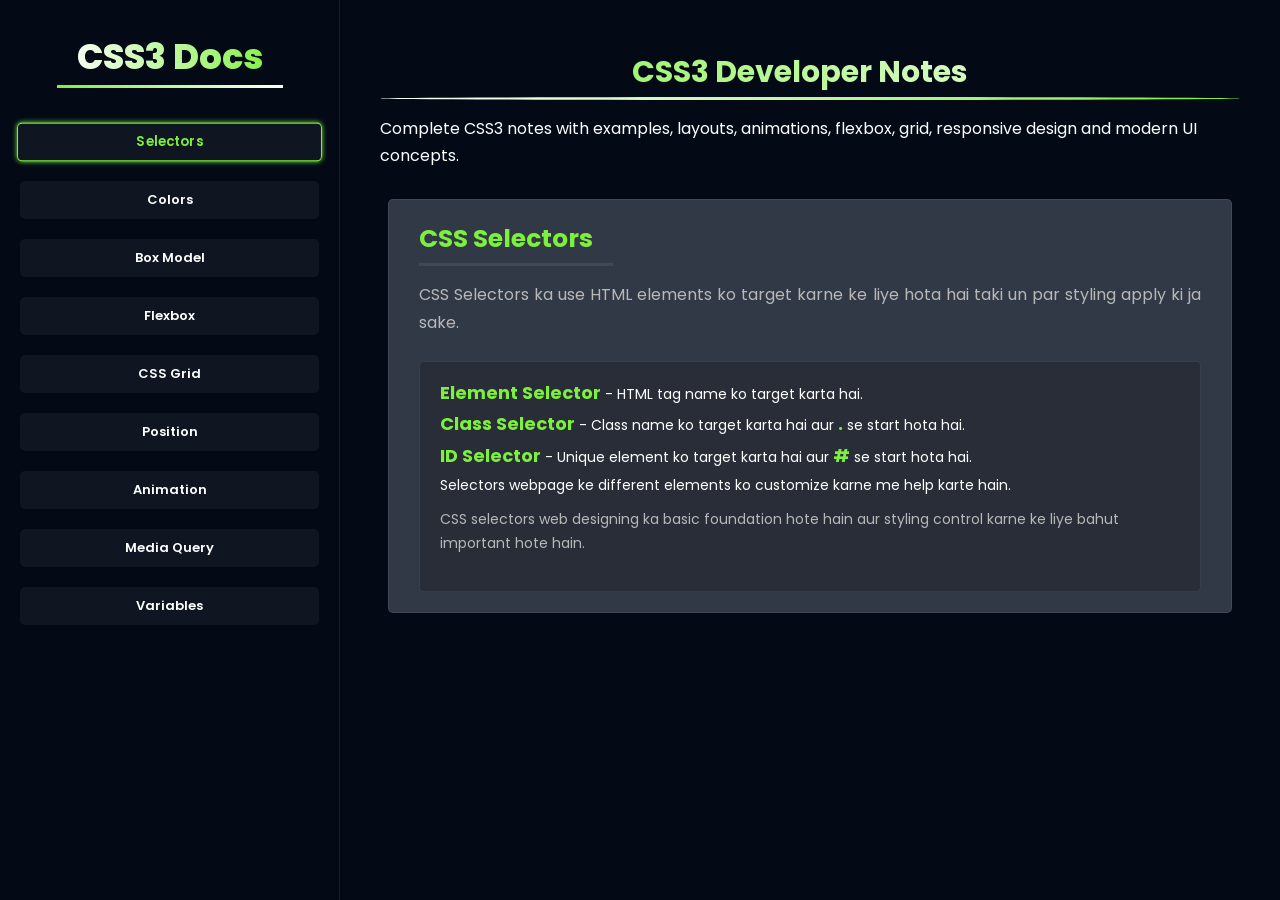
<file: developer-notes/css-notes.html>
<!doctype html>
<html lang="en">
  <head>
    <meta charset="UTF-8" />
    <meta name="viewport" content="width=device-width, initial-scale=1.0" />
    <!-- TITLE -->
    <title>CSS3 Notes | Suraj Docs</title>
    <!-- CSS -->
    <link rel="stylesheet" href="./notes-css/style.css" />
    <link rel="stylesheet" href="./notes-css/css-notes.css" />

    <!-- FONT AWESOME -->
    <link
      rel="stylesheet"
      href="https://cdnjs.cloudflare.com/ajax/libs/font-awesome/6.5.1/css/all.min.css"
    />
  </head>
  <body>
    <div class="main-container">
      <!-- SIDEBAR -->
      <aside class="leftSidebar">
        <div class="logo">CSS3 Docs</div>
        <nav>
          <a href="#selectors" data-tab="selectors" class="links active">
            Selectors
          </a>
          <a href="#colors" data-tab="colors" class="links"> Colors </a>
          <a href="#boxmodel" data-tab="boxmodel" class="links"> Box Model </a>
          <a href="#flexbox" data-tab="flexbox" class="links"> Flexbox </a>
          <a href="#grid" data-tab="grid" class="links"> CSS Grid </a>
          <a href="#position" data-tab="position" class="links"> Position </a>
          <a href="#animation" data-tab="animation" class="links">
            Animation
          </a>
          <a href="#mediaquery" data-tab="mediaquery" class="links">
            Media Query
          </a>
          <a href="#variables" data-tab="variables" class="links">Variables </a>
        </nav>
      </aside>
      <aside class="rightSidebar">
        <div class="top">
          <h1>CSS3 Developer Notes</h1>
          <p>
            Complete CSS3 notes with examples, layouts,
            animations, flexbox, grid, responsive design and modern UI concepts.
          </p>
        </div>
        <section id="selectors" class="content show">
          <div class="info-box">
            <div class="info">
              <h2>CSS Selectors</h2>
              <p>
                CSS Selectors ka use HTML elements ko target karne ke liye hota
                hai taki un par styling apply ki ja sake.
              </p>
            </div>
            <!-- Description -->

            <div class="description-box">
              <ul>
                <li>
                  <strong>Element Selector</strong>
                  - HTML tag name ko target karta hai.
                </li>

                <li>
                  <strong>Class Selector</strong>
                  - Class name ko target karta hai aur
                  <strong>.</strong> se start hota hai.
                </li>

                <li>
                  <strong>ID Selector</strong>
                  - Unique element ko target karta hai aur
                  <strong>#</strong> se start hota hai.
                </li>

                <li>
                  Selectors webpage ke different elements ko customize karne me
                  help karte hain.
                </li>
              </ul>

              <p>
                CSS selectors web designing ka basic foundation hote hain aur
                styling control karne ke liye bahut important hote hain.
              </p>
            </div>
          </div>
        </section>
        <section id="colors" class="content">
          <div class="info-box">
            <div class="info">
              <h2>Colors</h2>

              <p>
                CSS me colors ka use webpage ke text, background aur elements ko
                attractive banane ke liye kiya jata hai.
              </p>
            </div>

            <!-- Description -->

            <div class="description-box">
              <ul>
                <li>
                  <strong>color</strong>
                  - Text ka color change karta hai.
                </li>

                <li>
                  <strong>background</strong>
                  ya
                  <strong>background-color</strong>
                  - Element ka background color set karta hai.
                </li>

                <li>
                  CSS me colors ko
                  <strong>name</strong>, <strong>HEX</strong>,
                  <strong>RGB</strong>
                  aur
                  <strong>HSL</strong>
                  format me likh sakte hain.
                </li>

                <li>
                  Proper color combination webpage ko professional aur readable
                  banata hai.
                </li>
              </ul>

              <p>
                Web design me colors user experience aur visual appearance ke
                liye bahut important hote hain.
              </p>
            </div>
          </div>

          <!-- Code Box -->

          <div class="note-box">
            <pre><code>

/* COLOR USING NAME */
p{
  color:red;
}

/* COLOR USING HEX */
h2{
  color:#7cf03d;
}

/* COLOR USING RGB */
h3{
  color:rgb(124,240,61);
}

/* COLOR USING HSL */
h4{
  color:hsl(96, 86%, 59%);
}

/* PROFESSIONAL COLOR COMBINATION */
.card{
  background:#1f2937;
  color:#ffffff;
  border:1px solid #7cf03d;
}

</code></pre>
          </div>
        </section>
        <section id="boxmodel" class="content">
          <div class="info-box">
            <div class="info">
              <h2>Box Model</h2>

              <p>
                CSS Box Model webpage ke har element ka structure define karta
                hai. Har HTML element ek box ki tarah behave karta hai.
              </p>
            </div>

            <!-- Description -->

            <div class="description-box">
              <ul>
                <li>
                  <strong>margin</strong>
                  - Element ke bahar ki spacing set karta hai.
                </li>

                <li>
                  <strong>padding</strong>
                  - Content aur border ke beech ki spacing set karta hai.
                </li>

                <li>
                  <strong>border</strong>
                  - Element ke around border create karta hai.
                </li>

                <li>
                  <strong>box-sizing: border-box</strong>
                  - Width aur height calculation ko easy banata hai.
                </li>

                <li>
                  Box Model webpage layout aur spacing control karne ke liye
                  bahut important hota hai.
                </li>
              </ul>

              <p>
                Modern websites me layout aur responsive design banane ke liye
                Box Model ka concept samajhna bahut zaroori hai.
              </p>
            </div>
          </div>

          <!-- Code Box -->

          <div class="note-box">
            <pre><code>

/* RESET DEFAULT SPACING */

*{
  margin:0;
  padding:0;
  box-sizing:border-box;
}

/* BOX MODEL EXAMPLE */

.box{
  width:300px;

  padding:20px;

  border:5px solid #7cf03d;

  margin:30px;

  background:#1f2937;

  color:white;
}

</code></pre>
          </div>
        </section>
        <section id="flexbox" class="content">
          <div class="info-box">
            <div class="info">
              <h2>Flexbox</h2>

              <p>
                Flexbox ek powerful CSS layout system hai jo elements ko easily
                align, distribute aur responsive banane me help karta hai.
              </p>
            </div>

            <!-- Description -->

            <div class="description-box">
              <ul>
                <li>
                  <strong>display: flex</strong>
                  - Element ko flex container banata hai.
                </li>

                <li>
                  <strong>justify-content</strong>
                  - Horizontal alignment control karta hai.
                </li>

                <li>
                  <strong>align-items</strong>
                  - Vertical alignment control karta hai.
                </li>

                <li>
                  <strong>flex-direction</strong>
                  - Items ki direction set karta hai.
                </li>

                <li>
                  <strong>flex-wrap</strong>
                  - Items ko next line me wrap karne deta hai.
                </li>

                <li>
                  <strong>gap</strong>
                  - Flex items ke beech spacing deta hai.
                </li>

                <li>
                  <strong>align-content</strong>
                  - Multiple rows ki alignment control karta hai.
                </li>

                <li>
                  <strong>flex-grow</strong>
                  - Extra space occupy karne deta hai.
                </li>

                <li>
                  <strong>flex-shrink</strong>
                  - Element ko shrink hone control karta hai.
                </li>

                <li>
                  <strong>flex-basis</strong>
                  - Initial size define karta hai.
                </li>
              </ul>

              <p>
                Modern responsive layouts aur professional UI design banane ke
                liye Flexbox bahut important hota hai.
              </p>
            </div>
          </div>

          <!-- Code Box -->

          <div class="note-box">
            <pre><code>

/* FLEX CONTAINER */

.container{

  display:flex;

  justify-content:center;

  align-items:center;

  gap:2rem;
}

/* FLEX DIRECTION */

.container{
  flex-direction:row;
}

/* FLEX WRAP */

.container{
  flex-wrap:wrap;
}

/* JUSTIFY CONTENT */

.container{
  justify-content:space-between;
}

/* ALIGN ITEMS */

.container{
  align-items:center;
}

/* ALIGN CONTENT */

.container{
  align-content:center;
}

/* FLEX GROW */

.box{
  flex-grow:1;
}

/* FLEX SHRINK */

.box{
  flex-shrink:1;
}

/* FLEX BASIS */

.box{
  flex-basis:200px;
}

</code></pre>
          </div>
        </section>
        <section id="grid" class="content">
          <div class="info-box">
            <div class="info">
              <h2>CSS Grid</h2>

              <p>
                CSS Grid ek powerful 2D layout system hai jo rows aur columns ki
                help se responsive layouts banane ke liye use hota hai.
              </p>
            </div>

            <!-- Description -->

            <div class="description-box">
              <ul>
                <li>
                  <strong>display: grid</strong>
                  - Element ko grid container banata hai.
                </li>

                <li>
                  <strong>grid-template-columns</strong>
                  - Columns ka size aur number define karta hai.
                </li>

                <li>
                  <strong>grid-template-rows</strong>
                  - Rows ka size define karta hai.
                </li>

                <li>
                  <strong>repeat()</strong>
                  - Repeated values ko short way me likhne ke liye use hota hai.
                </li>

                <li>
                  <strong>fr</strong>
                  - Available space ko equally divide karta hai.
                </li>

                <li>
                  <strong>gap</strong>
                  - Grid items ke beech spacing deta hai.
                </li>

                <li>
                  <strong>justify-items</strong>
                  - Horizontal alignment control karta hai.
                </li>

                <li>
                  <strong>align-items</strong>
                  - Vertical alignment control karta hai.
                </li>

                <li>
                  <strong>place-items</strong>
                  - Horizontal aur vertical alignment ek sath set karta hai.
                </li>
              </ul>

              <p>
                Modern responsive websites aur dashboard layouts banane ke liye
                CSS Grid bahut important hota hai.
              </p>
            </div>
          </div>

          <!-- Code Box -->

          <div class="note-box">
            <pre><code>

/* GRID CONTAINER */

.container{

  display:grid;

  grid-template-columns:
  repeat(3,1fr);

  gap:2rem;
}

/* GRID ROWS */

.container{
  grid-template-rows:
  200px 200px;
}

/* REPEAT FUNCTION */

.container{
  grid-template-columns:
  repeat(4,1fr);
}

/* JUSTIFY ITEMS */

.container{
  justify-items:center;
}

/* ALIGN ITEMS */

.container{
  align-items:center;
}

/* PLACE ITEMS */

.container{
  place-items:center;
}

</code></pre>
          </div>
        </section>
        <section id="position" class="content">
          <div class="info-box">
            <div class="info">
              <h2>Position</h2>

              <p>
                CSS me <strong>position</strong> property ka use elements ki
                location control karne ke liye hota hai.
              </p>
            </div>

            <!-- Description -->

            <div class="description-box">
              <ul>
                <li>
                  <strong>static</strong>
                  - Default position hoti hai.
                </li>

                <li>
                  <strong>relative</strong>
                  - Element apni original position ke according move hota hai.
                </li>

                <li>
                  <strong>absolute</strong>
                  - Element nearest positioned parent ke according move hota
                  hai.
                </li>

                <li>
                  <strong>fixed</strong>
                  - Element screen par fixed rehta hai.
                </li>

                <li>
                  <strong>sticky</strong>
                  - Scroll karne par specific position par stick ho jata hai.
                </li>

                <li>
                  <strong>top</strong>, <strong>right</strong>,
                  <strong>bottom</strong>,
                  <strong>left</strong>
                  properties positioning control karti hain.
                </li>
              </ul>

              <p>
                Navigation bars, floating buttons aur custom layouts banane ke
                liye position property bahut important hoti hai.
              </p>
            </div>
          </div>

          <!-- Code Box -->

          <div class="note-box">
            <pre><code>

/* RELATIVE POSITION */

.box{
  position:relative;

  top:20px;

  left:20px;
}

/* ABSOLUTE POSITION */

.box{
  position:absolute;

  top:0;

  left:0;
}

/* FIXED POSITION */

.navbar{
  position:fixed;

  top:0;

  width:100%;
}

/* STICKY POSITION */

.header{
  position:sticky;

  top:0;
}

</code></pre>
          </div>
        </section>
        <section id="animation" class="content">
          <div class="info-box">
            <div class="info">
              <h2>Animation</h2>

              <p>
                CSS Animation ka use webpage elements ko move, fade, rotate aur
                attractive effects dene ke liye kiya jata hai.
              </p>
            </div>

            <!-- Description -->

            <div class="description-box">
              <ul>
                <li>
                  <strong>animation-name</strong>
                  - Animation ka naam define karta hai.
                </li>

                <li>
                  <strong>animation-duration</strong>
                  - Animation kitne time tak chalegi define karta hai.
                </li>

                <li>
                  <strong>animation-iteration-count</strong>
                  - Animation kitni baar chalegi define karta hai.
                </li>

                <li>
                  <strong>animation-delay</strong>
                  - Animation start hone se pehle delay deta hai.
                </li>

                <li>
                  <strong>animation-direction</strong>
                  - Animation ki direction control karta hai.
                </li>

                <li>
                  <strong>animation-timing-function</strong>
                  - Animation ki speed curve control karta hai.
                </li>

                <li>
                  <strong>@keyframes</strong>
                  - Animation ke steps define karta hai.
                </li>

                <li>
                  <strong>transform</strong>
                  - Element ko move, rotate, scale ya skew karta hai.
                </li>
              </ul>

              <p>
                Modern UI aur interactive websites banane ke liye CSS animations
                bahut useful hote hain.
              </p>
            </div>
          </div>

          <!-- Code Box -->

          <div class="note-box">
            <pre><code>

/* BASIC ANIMATION */

.box{

  animation:move 2s infinite;
}

/* KEYFRAMES */

@keyframes move{

  0%{
    transform:translateX(0);
  }

  100%{
    transform:translateX(100px);
  }

}

/* ANIMATION DURATION */

.box{
  animation-duration:2s;
}

/* ANIMATION DELAY */

.box{
  animation-delay:1s;
}

/* ITERATION COUNT */

.box{
  animation-iteration-count:infinite;
}

/* ANIMATION DIRECTION */

.box{
  animation-direction:alternate;
}

/* TIMING FUNCTION */

.box{
  animation-timing-function:ease-in-out;
}

/* ROTATE EXAMPLE */

.box:hover{
  transform:rotate(45deg);
}

/* SCALE EXAMPLE */

.box:hover{
  transform:scale(1.2);
}

</code></pre>
          </div>
        </section>
        <section id="mediaquery" class="content">
          <div class="info-box">
            <div class="info">
              <h2>Media Query</h2>

              <p>
                Media Query ka use responsive website banane ke liye kiya jata
                hai. Isse different screen sizes ke according styling change ki
                ja sakti hai.
              </p>
            </div>

            <!-- Description -->

            <div class="description-box">
              <ul>
                <li>
                  <strong>@media</strong>
                  - Different devices aur screen sizes ko target karta hai.
                </li>

                <li>
                  <strong>max-width</strong>
                  - Specific width se choti screen par styles apply karta hai.
                </li>

                <li>
                  <strong>min-width</strong>
                  - Specific width se badi screen par styles apply karta hai.
                </li>

                <li>
                  Responsive design mobile, tablet aur desktop ke liye important
                  hota hai.
                </li>

                <li>
                  Media Queries website ko har device par properly visible
                  banati hain.
                </li>
              </ul>

              <p>
                Modern web development me responsive design banane ke liye Media
                Queries bahut important hoti hain.
              </p>
            </div>
          </div>

          <!-- Code Box -->

          <div class="note-box">
            <pre><code>

/* MOBILE DEVICES */

@media(max-width:768px){

  h1{
    font-size:3rem;
  }

}

/* TABLET DEVICES */

@media(max-width:992px){

  .container{
    flex-direction:column;
  }

}

/* LARGE SCREENS */

@media(min-width:1200px){

  body{
    background:#111;
  }

}

</code></pre>
          </div>
        </section>
        <section id="variables" class="content">
          <div class="info-box">
            <div class="info">
              <h2>CSS Variables</h2>

              <p>
                CSS Variables ka use reusable values store karne ke liye hota
                hai. Inhe Custom Properties bhi kaha jata hai.
              </p>
            </div>

            <!-- Description -->

            <div class="description-box">
              <ul>
                <li>
                  <strong>:root</strong>
                  - Global variables define karne ke liye use hota hai.
                </li>

                <li>
                  <strong>--variable-name</strong>
                  - CSS variable create karta hai.
                </li>

                <li>
                  <strong>var()</strong>
                  - Variable ki value use karne ke liye use hota hai.
                </li>

                <li>
                  CSS Variables se code reusable aur maintainable banta hai.
                </li>

                <li>
                  Theme colors aur common spacing manage karne ke liye variables
                  bahut useful hote hain.
                </li>
              </ul>

              <p>
                Modern websites me dark mode, themes aur reusable styling ke
                liye CSS Variables ka bahut use hota hai.
              </p>
            </div>
          </div>

          <!-- Code Box -->

          <div class="note-box">
            <pre><code>

/* GLOBAL VARIABLES */

:root{

  --green:#7cf03d;

  --bg-color:#0d1117;

  --text-color:#ffffff;

  --card-bg:#1f2937;
}

/* USING VARIABLES */

body{

  background:var(--bg-color);

  color:var(--text-color);
}

h1{

  color:var(--green);
}

.card{

  background:var(--card-bg);

  border:1px solid var(--green);
}

</code></pre>
          </div>
        </section>
      </aside>
    </div>

    <script>
      let links = document.querySelectorAll(".links");
      let content = document.querySelectorAll(".content");

      links.forEach((navLink) => {
        navLink.addEventListener("click", () => {
          links.forEach((a) => {
            a.classList.remove("active");
          });
          navLink.classList.add("active");

          let contentSec = navLink.getAttribute("data-tab");
          content.forEach((secTab) => {
            if (secTab.id === contentSec) {
              secTab.classList.add("show");
            } else {
              secTab.classList.remove("show");
            }
          });
        });
      });
    </script>
  </body>
</html>
</file>
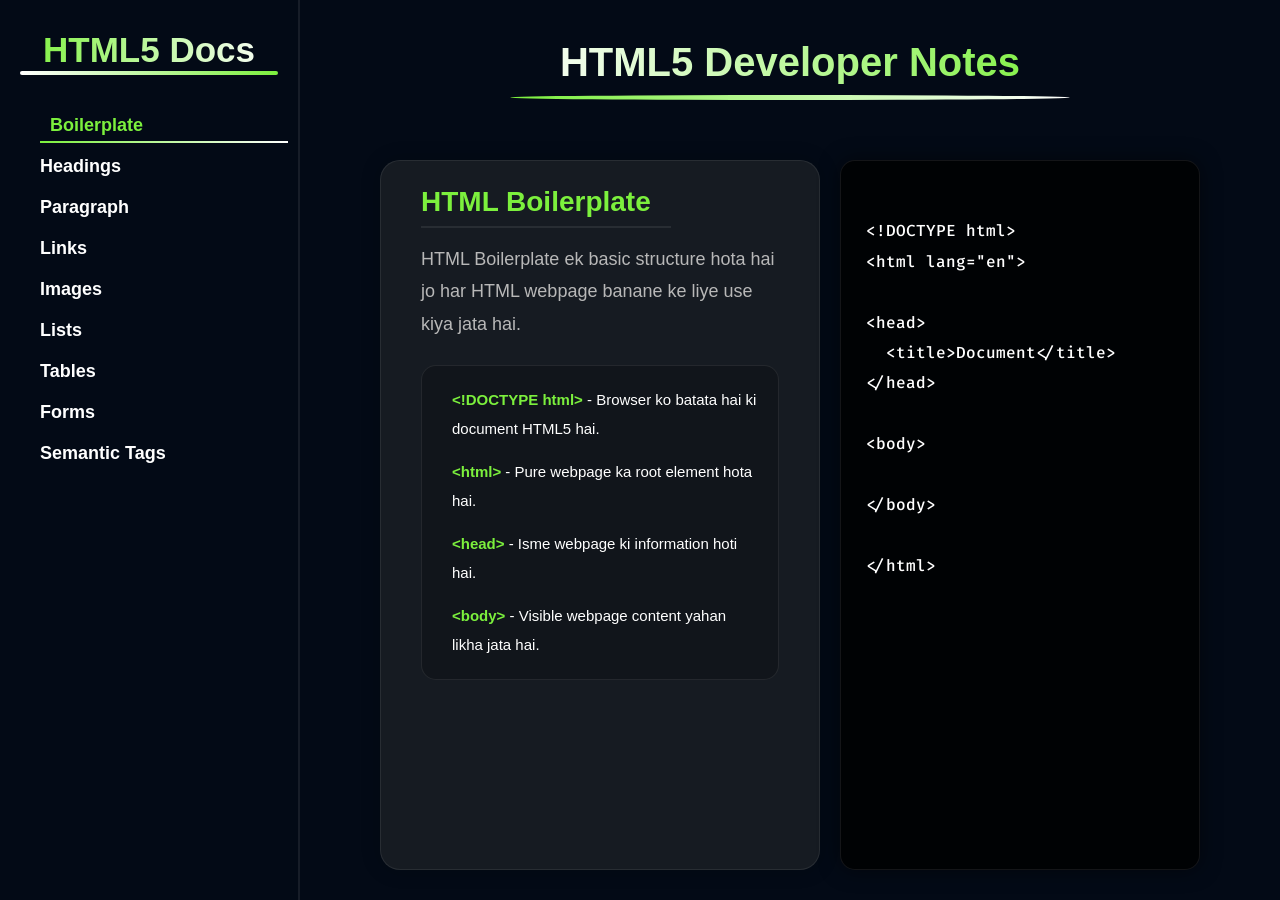
<file: developer-notes/html-notes.html>
<!doctype html>
<html lang="en">
  <head>
    <meta charset="UTF-8" />
    <meta name="viewport" content="width=device-width, initial-scale=1.0" />
    <!-- TITLE -->
    <title>HTML5 Notes | Suraj Docs</title>

    <!-- CSS -->
    <link rel="stylesheet" href="./notes-css/style.css" />
    <link rel="stylesheet" href="./notes-css/html-notes.css" />

    <!-- FONT AWESOME -->
    <link
      rel="stylesheet"
      href="https://cdnjs.cloudflare.com/ajax/libs/font-awesome/6.5.1/css/all.min.css"
    />
  </head>
  <body>
    <!-- ========================= -->
    <!-- MAIN CONTAINER START -->
    <!-- ========================= -->

    <div class="main-container">
      <!-- ========================= -->
      <!-- LEFT SIDEBAR START -->
      <!-- ========================= -->

      <div class="leftSideBar">
        <!-- Sidebar -->
        <aside class="sidebar">
          <!-- Logo -->
          <h2 class="logo">HTML5 Docs</h2>

          <!-- Navigation -->
          <nav>
            <a href="#boilerplate" data-tab="boilerplate" class="link active">
              Boilerplate
            </a>

            <a href="#headings" data-tab="headings" class="link"> Headings </a>

            <a href="#paragraph" data-tab="paragraph" class="link">
              Paragraph
            </a>

            <a href="#links" data-tab="links" class="link"> Links </a>

            <a href="#images" data-tab="images" class="link"> Images </a>

            <a href="#lists" data-tab="lists" class="link"> Lists </a>

            <a href="#tables" data-tab="tables" class="link"> Tables </a>

            <a href="#forms" data-tab="forms" class="link"> Forms </a>

            <a href="#semantic" data-tab="semantic" class="link">
              Semantic Tags
            </a>
          </nav>
        </aside>
      </div>

      <!-- ========================= -->
      <!-- LEFT SIDEBAR END -->
      <!-- ========================= -->

      <!-- ========================= -->
      <!-- CONTENT CONTAINER START -->
      <!-- ========================= -->

      <div class="content-container">
        <!-- ========================= -->
        <!-- TOP HEADER -->
        <!-- ========================= -->

        <div class="top">
          <h1>HTML5 Developer Notes</h1>
        </div>

        <!-- ========================= -->
        <!-- HTML BOILERPLATE -->
        <!-- ========================= -->

        <section id="boilerplate" class="content show">
          <!-- Info Box -->
          <div class="info-box">
            <!-- Heading + Intro -->
            <div class="info">
              <h2>HTML Boilerplate</h2>

              <p>
                HTML Boilerplate ek basic structure hota hai jo har HTML webpage
                banane ke liye use kiya jata hai.
              </p>
            </div>

            <!-- Description Box -->
            <div class="description-box">
              <ul>
                <li>
                  <strong>&lt;!DOCTYPE html&gt;</strong>
                  - Browser ko batata hai ki document HTML5 hai.
                </li>

                <li>
                  <strong>&lt;html&gt;</strong>
                  - Pure webpage ka root element hota hai.
                </li>

                <li>
                  <strong>&lt;head&gt;</strong>
                  - Isme webpage ki information hoti hai.
                </li>

                <li>
                  <strong>&lt;body&gt;</strong>
                  - Visible webpage content yahan likha jata hai.
                </li>
              </ul>
            </div>
          </div>

          <!-- Code Box -->
          <div class="note-box">
            <pre><code>
&lt;!DOCTYPE html&gt;
&lt;html lang="en"&gt;

&lt;head&gt;
  &lt;title&gt;Document&lt;/title&gt;
&lt;/head&gt;

&lt;body&gt;

&lt;/body&gt;

&lt;/html&gt;
</code></pre>
          </div>
        </section>

        <!-- ========================= -->
        <!-- HEADING TAGS -->
        <!-- ========================= -->

        <section id="headings" class="content">
          <div class="info-box">
            <div class="info">
              <h2>Heading Tags</h2>

              <p>HTML me headings webpage structure ke liye use hoti hain.</p>
            </div>

            <!-- Description -->
            <div class="description-box">
              <ul>
                <li>
                  <strong>&lt;h1&gt;</strong>
                  - Sabse important heading.
                </li>

                <li>
                  <strong>&lt;h2&gt;</strong>
                  - Secondary heading.
                </li>

                <li>
                  <strong>&lt;h3&gt;</strong>
                  - Subheading ke liye use hota hai.
                </li>
              </ul>
            </div>
          </div>

          <!-- Code Box -->
          <div class="note-box">
            <pre><code>
&lt;h1&gt;Heading 1&lt;/h1&gt;
&lt;h2&gt;Heading 2&lt;/h2&gt;
&lt;h3&gt;Heading 3&lt;/h3&gt;
</code></pre>
          </div>
        </section>

        <!-- ========================= -->
        <!-- PARAGRAPH -->
        <!-- ========================= -->

        <section id="paragraph" class="content">
          <div class="info-box">
            <div class="info">
              <h2>Paragraph Tag</h2>

              <p>
                Paragraph tag webpage me text content likhne ke liye use hota
                hai.
              </p>
            </div>

            <!-- Description -->
            <div class="description-box">
              <ul>
                <li>
                  <strong>&lt;p&gt;</strong>
                  - Paragraph create karta hai.
                </li>

                <li>Browser automatically spacing deta hai.</li>
              </ul>
            </div>
          </div>

          <!-- Code Box -->
          <div class="note-box">
            <pre><code>
&lt;p&gt;
This is a paragraph.
&lt;/p&gt;
</code></pre>
          </div>
        </section>

        <!-- ========================= -->
        <!-- LINKS -->
        <!-- ========================= -->

        <section id="links" class="content">
          <div class="info-box">
            <div class="info">
              <h2>Anchor Tag</h2>

              <p>Anchor tag links create karne ke liye use hota hai.</p>
            </div>

            <!-- Description -->
            <div class="description-box">
              <ul>
                <li>
                  <strong>&lt;a&gt;</strong>
                  - Link create karta hai.
                </li>

                <li>
                  <strong>href</strong>
                  - Destination URL specify karta hai.
                </li>
              </ul>
            </div>
          </div>

          <!-- Code Box -->
          <div class="note-box">
            <pre><code>
&lt;a href="https://google.com"&gt;
Google
&lt;/a&gt;
</code></pre>
          </div>
        </section>

        <!-- ========================= -->
        <!-- IMAGES -->
        <!-- ========================= -->

        <section id="images" class="content">
          <div class="info-box">
            <div class="info">
              <h2>Image Tag</h2>

              <p>Images webpage par show karne ke liye img tag use hota hai.</p>
            </div>

            <!-- Description -->
            <div class="description-box">
              <ul>
                <li>
                  <strong>src</strong>
                  - Image path define karta hai.
                </li>

                <li>
                  <strong>alt</strong>
                  - Alternative text show karta hai.
                </li>
              </ul>
            </div>
          </div>

          <!-- Code Box -->
          <div class="note-box">
            <pre><code>
&lt;img src="image.jpg"
alt="image"&gt;
</code></pre>
          </div>
        </section>
        <section id="lists" class="content">
          <div class="info-box">
            <div class="info">
              <h2>Lists</h2>
              <p>
                HTML me multiple items ko organize karne ke liye lists use ki
                jati hain. Mainly do types ki lists hoti hain:
                <strong>Unordered List</strong> aur
                <strong>Ordered List</strong>.
              </p>
            </div>
            <!-- Description -->
            <div class="description-box">
              <ul>
                <li>
                  <strong>&lt;ul&gt;</strong> - Unordered list create karta hai.
                </li>
                <li>
                  <strong>&lt;ol&gt;</strong> - Ordered (numbered) list create
                  karta hai.
                </li>
                <li>
                  <strong>&lt;li&gt;</strong> - List item define karta hai.
                </li>
                <li>
                  Lists menus, navigation aur grouped content dikhane ke liye
                  use hoti hain.
                </li>
              </ul>
              <p>
                HTML lists webpage content ko clean aur organized banati hain.
              </p>
            </div>
          </div>
          <!-- Code Box -->
          <div class="note-box">
            <pre><code> 
&lt;ul&gt; 
  &lt;li&gt;
    HTML
    &lt;/li&gt; 
    &lt;li&gt;
    CSS
    &lt;/li&gt; 
&lt;/ul&gt; 
&lt;ol&gt; 
  &lt;li&gt;
    JavaScript
  &lt;/li&gt; 
  &lt;li&gt;
    React
  &lt;/li&gt; 
&lt;/ol&gt; </code></pre>
          </div>
        </section>
        <section id="tables" class="content">
          <div class="info-box">
            <div class="info">
              <h2>Tables</h2>
              <p>
                HTML me data ko rows aur columns me show karne ke liye
                <strong>&lt;table&gt;</strong> tag use hota hai.
              </p>
            </div>
            <!-- Description -->
            <div class="description-box">
              <ul>
                <li>
                  <strong>&lt;table&gt;</strong> - Table create karta hai.
                </li>
                <li>
                  <strong>&lt;tr&gt;</strong> - Table row define karta hai.
                </li>
                <li>
                  <strong>&lt;th&gt;</strong> - Table heading define karta hai.
                </li>
                <li>
                  <strong>&lt;td&gt;</strong> - Table data cell define karta
                  hai.
                </li>
              </ul>
              <p>
                Tables student data, pricing charts aur reports dikhane ke liye
                use hote hain.
              </p>
            </div>
          </div>
          <!-- Code Box -->
          <div class="note-box">
            <pre><code> 
&lt;table&gt; 
  &lt;tr&gt; 
    &lt;th&gt;
      Name
    &lt;/th&gt; 
    &lt;th&gt;
      Age
    &lt;/th&gt; 
  &lt;/tr&gt; 
  &lt;tr&gt; 
    &lt;td&gt;
      Suraj
    &lt;/td&gt; 
    &lt;td&gt;
      25
    &lt;/td&gt; 
  &lt;/tr&gt; 
&lt;/table&gt; </code></pre>
          </div>
        </section>
        <section id="forms" class="content">
          <div class="info-box">
            <div class="info">
              <h2>Forms</h2>
              <p>
                HTML forms user se input lene ke liye use kiye jate hain. Login,
                signup aur contact forms isi ka example hain.
              </p>
            </div>
            <!-- Description -->
            <div class="description-box">
              <ul>
                <li><strong>&lt;form&gt;</strong> - Form create karta hai.</li>
                <li>
                  <strong>&lt;input&gt;</strong> - User input field create karta
                  hai.
                </li>
                <li>
                  <strong>placeholder</strong> - Input field me hint text show
                  karta hai.
                </li>
                <li>
                  <strong>&lt;button&gt;</strong> - Form submit karne ke liye
                  use hota hai.
                </li>
              </ul>
              <p>
                Forms websites par user interaction ke liye bahut important hote
                hain.
              </p>
            </div>
          </div>
          <!-- Code Box -->
          <div class="note-box">
            <pre><code> 
&lt;form&gt; 
&lt;input type="text" placeholder="Enter Name"&gt; 
&lt;button&gt; 
Submit &lt;
/button&gt; 
&lt;/form&gt; </code></pre>
          </div>
        </section>
        <section id="semantic" class="content">
          <div class="info-box">
            <div class="info">
              <h2>Semantic Tags</h2>
              <p>
                Semantic tags webpage ke different sections ka meaning clearly
                define karte hain. Yeh SEO aur accessibility dono improve karte
                hain.
              </p>
            </div>
            <!-- Description -->
            <div class="description-box">
              <ul>
                <li>
                  <strong>&lt;header&gt;</strong> - Website ka top section
                  define karta hai.
                </li>
                <li>
                  <strong>&lt;nav&gt;</strong> - Navigation links ke liye use
                  hota hai.
                </li>
                <li>
                  <strong>&lt;main&gt;</strong> - Main content area define karta
                  hai.
                </li>
                <li>
                  <strong>&lt;section&gt;</strong> - Different webpage sections
                  banata hai.
                </li>
                <li>
                  <strong>&lt;article&gt;</strong> - Independent content define
                  karta hai.
                </li>
                <li>
                  <strong>&lt;footer&gt;</strong> - Website ka bottom section
                  define karta hai.
                </li>
              </ul>
              <p>
                Semantic tags clean structure aur better SEO ke liye bahut
                important hote hain.
              </p>
            </div>
          </div>
          <!-- Code Box -->
          <div class="note-box">
            <pre><code>
 &lt;header&gt;&lt;/header&gt; 
 &lt;nav&gt;&lt;/nav&gt; 
 &lt;main&gt;&lt;/main&gt; 
 &lt;section&gt;&lt;/section&gt; 
 &lt;article&gt;&lt;/article&gt; 
 &lt;footer&gt;&lt;/footer&gt; </code></pre>
          </div>
        </section>
      </div>

      <!-- ========================= -->
      <!-- CONTENT CONTAINER END -->
      <!-- ========================= -->
    </div>

    <!-- ========================= -->
    <!-- MAIN CONTAINER END -->
    <!-- ========================= -->

    <script src="script-notes.js"></script>
  </body>
</html>
</file>
<file: developer-notes/notes-css/style.css>
/* ========================= */
/* GOOGLE FONT */
/* ========================= */

@import url("https://fonts.googleapis.com/css2?family=Poppins:wght@300;400;500;600;700&display=swap");
@import url('https://fonts.googleapis.com/css2?family=Fira+Code:wght@300..700&display=swap');
/* ========================= */
/* ROOT */
/* ========================= */

:root {
  /* Main Colors */
  --primary: #030a16;
  --secondary: #323946;

  /* Backgrounds */
  --bg-color: #030a16;
  --sidebar: #161b22;
  --card-bg: #323946;

  /* Text Colors */
  --white: #ffffff;
  --text: #ffffff;
  --text-light: #b8b8b8;
  --gray: #808080;
  --light: #ffffff7c;

  /* Accent */
  --green: #7cf03d;

  /* Borders & Disabled */
  --border: rgba(255, 255, 255, 0.08);
  --disabled: rgba(255, 255, 255, 0.2);
}

/* ========================= */
/* GLOBAL */
/* ========================= */

* {
  margin: 0;
  padding: 0;
  box-sizing: border-box;
}

html {
  font-size: 62.5%;
  scroll-behavior: smooth;
}

body {
  background: var(--bg-color);
  color: var(--text);
  font-family: "Poppins", sans-serif;
}
a {
  text-decoration: none;
  color: inherit;
}
li {
  list-style: none;
}
</file>
<file: developer-notes/notes-css/css-notes.css>
.main-container {
  min-height: 100dvh;
  min-width: 100%;
  display: flex;
  flex-direction: column;
}
.leftSidebar {
  padding: 2rem;
}
.leftSidebar .logo {
  font-size: 3.5rem;
  margin-bottom: 2.5rem;
  background: linear-gradient(to right, var(--white), var(--green));
  -webkit-text-fill-color: transparent;
  -webkit-background-clip: text;
  background-clip: text;
  font-weight: 800;
  position: relative;
  width: fit-content;
  margin: 0 auto;
  padding: 1rem 5rem;
}
.leftSidebar .logo::after {
  content: "";
  position: absolute;
  left: 0;
  bottom: 5px;
  width: 100%;
  height: 3px;
  background: linear-gradient(to right, var(--green), var(--white));
}

.leftSidebar nav {
  display: grid;
  grid-template-columns: repeat(1, 1fr);
  margin-top: 2rem;
  gap: 1rem;
}
.leftSidebar nav a {
  display: flex;
  justify-content: center;
  align-items: center;
  width: 100%;
  padding: 0.5rem 1rem;
  font-size: 1.5rem;
  text-align: center;
  font-weight: 600;
  color: var(--text);
  border-radius: 0.5rem;
  background: rgba(255, 255, 255, 0.05);
  border: 1px solid transparent;
  transition:
    transform 0.3s ease,
    background 0.3s ease,
    border-color 0.3s ease,
    box-shadow 0.3s ease;
}
/* Hover */
.leftSidebar nav a:hover,
.leftSidebar nav a.active {
  color: var(--green);
  transform: scale(1.02);
  box-shadow: 0 0 5px var(--green);
  border-color: var(--green);
}

.rightSidebar {
  padding: 1rem 2rem;
}
.top {
  padding-bottom: 1rem;
}
.top h1 {
  font-size: 2.3rem;
  background: linear-gradient(to right, var(--green), var(--white));
  -webkit-text-fill-color: transparent;
  -webkit-background-clip: text;
  background-clip: text;
  position: relative;
  width: fit-content;
  margin-bottom: 1rem;
  padding-right: 2rem;
}
.top h1::after {
  content: "";
  position: absolute;
  left: 0;
  bottom: -5px;
  width: 100%;
  height: 3px;
  background: linear-gradient(to left, var(--green), var(--white));
  border-radius: 2rem;
}
.top p {
  font-size: 1.5rem;
  text-align: justify;
}
/* section  */
.content {
  display: none;
}
.content.show {
  /* padding: 1rem;   */
  display: flex;
  flex-direction: column;
  gap: 2rem;
  align-items: stretch;
}
/* info-box */
.show .info-box {
  background: var(--card-bg);
  padding: 1rem 1.5rem 5rem;
  border: 1px solid var(--border);
  border-radius: 0.5rem;
  transition: 0.3s ease;
  margin-top: 2rem;
}
.show .info-box:hover {
  border-color: var(--green);
  box-shadow: 0 0 10px var(--green);
}
.info-box h2 {
  font-size: 2.2rem;
  color: var(--green);
  border-bottom: 0.3rem solid var(--border);
  width: fit-content;
  padding-right: 2rem;
  padding-bottom: 0.5rem;
  margin-bottom: 1.5rem;
}
.info-box p {
  font-size: 1.6rem;
  color: var(--text-light);
  text-align: justify;
}
/* Description Box */
.description-box {
  background: rgba(0, 0, 0, 0.2);
  border-radius: 0.5rem;
  padding: 1rem 1.5rem;
  margin-top: 2.5rem;
  border: 1px solid var(--border);
}
.description-box ul {
  display: flex;
  flex-direction: column;
  gap: 1rem;
  /* padding-left: 1rem; */
}
.description-box ul li {
  font-size: 1.4rem;
  color: var(--text);
}
.description-box ul li strong {
  color: var(--green);
  font-size: 1.6rem;
}
.description-box p {
  margin-top: 1.5rem;
  font-size: 1.3rem;
  text-align: left;
  padding-bottom: 1.5rem;
  color: var(--text-light);
  line-height: 1.8;
}
.note-box {
  background: rgba(0, 0, 0, 0.8);
  border: 1px solid var(--border);
  border-radius: 0.5rem;
}
.note-box pre {
  padding: 1rem 2rem;
}
.note-box pre code {
  padding: 2rem;
  font-size: 1.6rem;
  line-height: 1.5;
  font-weight: 600;
}

/* Tablet Max Width: 768px */
@media (min-width: 768px) {
  .main-container {
    min-width: 100%;
    padding: 1rem 3rem;
  }
  .leftSidebar .logo {
    font-size: 4rem;
    padding: 0.8rem 5rem;
    text-align: center;
    margin-bottom: 3rem;
  }

  /* Navigation */
  .leftSidebar nav {
    grid-template-columns: repeat(3, 1fr);
    gap: 2rem;
  }

  .leftSidebar nav a {
    font-size: 1.3rem;
    padding: 0.8rem;
  }

  /* Right Sidebar */
  .rightSidebar {
    padding: 1rem;
  }

  /* Top Section */
  .top h1 {
    font-size: 2.8rem;
    padding-right: 2rem;
    margin-bottom: 2rem;
  }

  .top p {
    font-size: 1.6rem;
    line-height: 1.7;
  }

  /* Content */
  .content.show {
    gap: 1.5rem;
    padding: 0 0.8rem;
  }

  /* Info Box */
  .show .info-box {
    padding: 2rem 3rem;
    margin-top: 1rem;
  }

  .info-box h2 {
    font-size: 2.5rem;
    padding-right: 2rem;
  }

  .info-box p {
    font-size: 1.6rem;
    line-height: 1.7;
  }

  /* Description Box */
  .description-box {
    padding: 2rem;
  }

  .description-box ul li {
    font-size: 1.5rem;
    line-height: 1.6;
  }

  .description-box ul li strong {
    font-size: 1.8rem;
  }

  .description-box p {
    font-size: 1.4rem;
    line-height: 1.7;
  }

  /* Note Box */
  .note-box pre {
    padding: 2rem;
    display: flex;
    justify-content: center;
    align-items: center;
  }

  .note-box pre code {
    font-size: 1.5rem;
    line-height: 1.7;
    padding: 0;
    white-space: pre-wrap;
    word-break: break-word;
  }
}
/* Desktop */
@media (min-width: 1024px) {
  .main-container {
    flex-direction: row;
    padding: 0;
  }

  .leftSidebar {
    width: 34rem;
    border-right: 1px solid var(--border);
    position: fixed;
    left: 0;
    top: 0;
    min-height: 100dvh;
  }
  .leftSidebar .logo {
    font-size: 3.5rem;
    padding: 1rem 2rem;
  }
  .leftSidebar nav {
    display: flex;
    flex-direction: column;
  }
  .rightSidebar {
    margin-left: 34rem;
    padding: 1rem 4rem;
  }
  .top {
    display: flex;
    flex-direction: column;
    justify-content: center;
    align-items: center;
    padding-block: 2rem;
    margin-top: 2rem;
  }
  .top h1 {
    font-size: 3rem;
    width: 100%;
    text-align: center;
  }
  .top h1::after {
    border-radius: 50%;
  }
  .top p {
    text-align: left;
  }
  .description-box ul li {
    line-height: 1.2;
    font-size: 1.4rem;
  }
}
/* Large Device */
@media (min-width: 1440px) {
  .main-container {
    flex-direction: row;
  }

  /* Left Sidebar */
  .leftSidebar {
    position: fixed;
    top: 0;
    left: 0;
    width: 40rem;
    height: 100vh;
    padding: 2rem 4rem;
    overflow-y: auto;
  }

  /* Right Sidebar */
  .rightSidebar {
    margin-left: 40rem;
    width: calc(100% - 40rem);
    padding: 2rem 3rem;
  }

  /* Logo */
  .leftSidebar .logo {
    width: 80%;
  }

  /* Navigation */
  .leftSidebar nav {
    display: flex;
    flex-direction: column;
    gap: 2rem;
  }

  .leftSidebar nav a {
    font-size: 1.8rem;
    background: none;
    justify-content: flex-start;
    transition: 0.3s ease;
    position: relative;
    width: fit-content;
    border: unset;
    box-shadow: unset;
    padding: 0 2rem 0.5rem 0;
  }

  /* Active Link */
  .leftSidebar nav a.active {
    border: unset;
    box-shadow: unset;
    transform: translateX(1rem);
    color: var(--green);
  }

  /* Underline Effect */
  .leftSidebar nav a::after {
    content: "";
    position: absolute;
    left: 0;
    bottom: -5px;
    height: 3px;
    width: 0%;
    background: linear-gradient(to right, var(--white), var(--green));
    transition: width 0.3s ease;
    border-radius: 2rem;
  }

  .leftSidebar nav a:hover::after,
  .leftSidebar nav a.active::after {
    width: 100%;
  }

  /* Hover Effect */
  .leftSidebar nav a:hover {
    box-shadow: unset;
    border: unset;
    transform: translateX(5px);
    color: var(--green);
  }

  /* Content Layout */
  .content.show {
    display: flex;
    flex-direction: row;
    align-items: stretch;
    gap: 2rem;
  }

  /* Equal Width & Height */
  .show .info-box,
  .note-box {
    flex: 1;
    display: flex;
    flex-direction: column;
    height: 70vh;
    margin-top: 1rem;
  }
  /* Code Box Scroll */
  .note-box {
    overflow: hidden;
  }

  .note-box pre {
    flex: 1;
    overflow-y: auto;
    padding: 2rem;
  }

  /* Scrollbar */
  .note-box pre::-webkit-scrollbar {
    width: 5px;
  }

  .note-box pre::-webkit-scrollbar-thumb {
    background: var(--green);
    border-radius: 10px;
  }
}
</file>
<file: developer-notes/notes-css/html-notes.css>
/* =========================
   ROOT VARIABLES
========================= */

:root {
  --primary: #030a16;
  --secondary: #323946;

  --card-bg: #161b22;

  --text: #ffffff;
  --text-light: #b8b8b8;

  --green: #7cf03d;
  --white: #ffffff;

  --border: rgba(255, 255, 255, 0.08);
}

/* =========================
   GLOBAL RESET
========================= */

* {
  margin: 0;
  padding: 0;
  box-sizing: border-box;

  transition:
    color 0.3s ease,
    background 0.3s ease,
    border-color 0.3s ease,
    transform 0.3s ease;
}

html {
  font-size: 62.5%;
  scroll-behavior: smooth;
}

body {
  background: var(--primary);
  color: var(--text);
  font-family: Arial, Helvetica, sans-serif;
  overflow-x: hidden;
}

a {
  text-decoration: none;
}

ul {
  list-style-position: inside;
}

/* =========================
   MAIN CONTAINER
========================= */

.main-container {
  display: flex;
  width: 100%;
  min-height: 100vh;
  position: relative;
}

/* =========================
   SIDEBAR
========================= */

.leftSideBar {
  width: 30rem;
  min-height: 100dvh;

  border-right: 2px solid var(--border);

  padding: 3rem 2rem;

  position: fixed;
  top: 0;
  left: 0;

  overflow-y: auto;

  background: var(--primary);

  z-index: 1000;
}

/* =========================
   LOGO
========================= */

.sidebar .logo {
  font-size: 3.5rem;

  margin-bottom: 4rem;

  background: linear-gradient(to right, var(--green), var(--white));

  -webkit-text-fill-color: transparent;
  -webkit-background-clip: text;
  background-clip: text;

  position: relative;

  text-align: center;
}

.sidebar .logo::after {
  content: "";

  position: absolute;

  left: 0;
  bottom: -0.5rem;

  width: 100%;
  height: 0.4rem;

  border-radius: 1rem;

  background: linear-gradient(to right, var(--white), var(--green));
}

/* =========================
   SIDEBAR NAVIGATION
========================= */

.sidebar nav {
  display: flex;
  flex-direction: column;

  gap: 1rem;

  padding-left: 1rem;
}

.sidebar nav a {
  font-size: 1.8rem;

  color: var(--text);

  padding: 0.5rem 1rem;

  font-weight: 600;

  position: relative;

  display: inline-block;
}

.sidebar nav a::after {
  content: "";

  position: absolute;

  left: 0;
  bottom: -0.2rem;

  width: 0;
  height: 0.2rem;

  background: linear-gradient(to right, var(--green), var(--white));

  transition: 0.3s ease;
}

.sidebar nav a:hover {
  color: var(--green);

  transform: translateX(1rem);
}

.sidebar nav a:hover::after {
  width: 100%;
}

.sidebar nav a.active {
  color: var(--green);

  transform: translateX(1rem);
}

.sidebar nav a.active::after {
  width: 100%;
}

/* =========================
   CONTENT CONTAINER
========================= */

.content-container {
  margin-left: 30rem;

  width: calc(100% - 30rem);

  min-height: 100dvh;

  padding: 3rem;

  display: flex;
  flex-direction: column;
}

/* =========================
   TOP SECTION
========================= */

.content-container .top {
  min-height: 10rem;

  margin-bottom: 3rem;
}

.content-container .top h1 {
  width: fit-content;

  margin: 0 auto;

  padding: 1rem 5rem;

  font-size: 4rem;

  text-align: center;

  position: relative;

  background: linear-gradient(to right, var(--white), var(--green));

  -webkit-text-fill-color: transparent;
  -webkit-background-clip: text;
  background-clip: text;
}

.content-container .top h1::after {
  content: "";

  position: absolute;

  left: 0;
  bottom: -0.5rem;

  width: 100%;
  height: 0.5rem;

  border-radius: 50%;

  background: linear-gradient(to right, var(--green), var(--white));
}

/* =========================
   CONTENT SECTION
========================= */

.content-container .content {
  display: none;

  flex: 1;
}

.content-container .content.show {
  display: flex;

  gap: 2rem;

  align-items: stretch;
}

/* =========================
   GENERAL CONTENT PADDING
========================= */

.content {
  padding: 0 5rem;
}

/* =========================
   INFO BOX
========================= */

.info-box {
  flex: 1;

  background: var(--card-bg);

  border: 1px solid var(--border);

  border-radius: 2rem;

  padding: 2.5rem 4rem;

  box-shadow: 0 0 20px rgba(0, 0, 0, 0.2);
}

.info-box:hover {
  transform: translateY(-5px);
}

/* =========================
   INFO BOX HEADING
========================= */

.info-box h2 {
  width: fit-content;

  font-size: 2.8rem;

  color: var(--green);

  font-weight: 700;

  padding-bottom: 0.8rem;
  padding-right: 2rem;

  margin-bottom: 1.5rem;

  border-bottom: 0.2rem solid var(--border);
}

/* =========================
   INFO PARAGRAPH
========================= */

.info-box p {
  font-size: 1.8rem;

  color: var(--text-light);

  line-height: 1.8;

  margin-block: 1.5rem;
}

/* =========================
   DESCRIPTION BOX
========================= */

.description-box {
  margin-top: 2.5rem;

  padding: 2rem;

  border-radius: 1.5rem;

  border: 1px solid var(--border);

  background: rgba(0, 0, 0, 0.2);
}

/* =========================
   DESCRIPTION LIST
========================= */

.description-box ul {
  display: flex;
  flex-direction: column;

  gap: 1.5rem;

  padding-left: 1rem;
}

.description-box ul li {
  font-size: 1.5rem;

  color: var(--text);

  line-height: 1.9;
}

.description-box strong {
  color: var(--green);

  font-weight: 600;
}

/* =========================
   DESCRIPTION PARAGRAPH
========================= */

.description-box p {
  margin-top: 2rem;

  font-size: 1.5rem;

  color: var(--text-light);

  line-height: 1.8;
}

/* =========================
   CODE BOX
========================= */

.note-box {
  flex: 1;

  background: rgba(0, 0, 0, 0.8);

  border: 1px solid var(--border);

  border-radius: 1.5rem;

  overflow: hidden;

  box-shadow: 0 0 20px rgba(0, 0, 0, 0.5);
}

.note-box:hover {
  transform: translateY(-5px);
}

/* =========================
   CODE AREA
========================= */

.note-box pre {
  padding: 2.5rem;

  overflow-x: auto;
}

.note-box code {
  font-size: 1.6rem;

  color: var(--text);

  font-weight: 500;

  line-height: 1.9;

  font-family: "Fira Code", monospace;
}

/* =========================
   CUSTOM SCROLLBAR
========================= */

.note-box pre::-webkit-scrollbar {
  height: 0.8rem;
}

.note-box pre::-webkit-scrollbar-thumb {
  background: var(--green);

  border-radius: 1rem;
}

/* =========================
   SPECIAL SECTION WIDTHS
========================= */

#headings .note-box,
#paragraph .note-box,
#links .note-box,
#images .note-box {
  flex-basis: 35%;
}

/* =========================
   RESPONSIVE
========================= */

/* LARGE DESKTOP   min-width: 1400px */
@media (min-width: 1400px) {
  html {
    font-size: 68%;
  }
  .leftSideBar {
    width: 34rem;
    padding: 4rem 3rem;
  }
  .content-container {
    margin-left: 34rem;
    width: calc(100% - 34rem);
    padding: 5rem;
  }
  .content {
    padding: 0 8rem;
  }

  .content-container .top h1 {
    font-size: 5rem;
  }

  .info-box {
    padding: 3rem 5rem;
  }

  .info-box h2 {
    font-size: 3.2rem;
  }

  .info-box p {
    font-size: 2rem;
  }

  .description-box ul li,
  .description-box p {
    font-size: 1.7rem;
  }

  .note-box code {
    font-size: 1.7rem;
  }
}
/* =========================
   LAPTOP
   max-width: 1024px
========================= */

@media (max-width: 1024px) {
  html {
    font-size: 58%;
  }

  .leftSideBar {
    width: 26rem;
    padding: 3rem 2rem;
  }

  .content-container {
    margin-left: 26rem;
    width: calc(100% - 26rem);
    padding: 2.5rem;
  }

  .content {
    padding: 0 2rem;
  }

  .content-container .top h1 {
    font-size: 3.5rem;
    padding: 1rem 3rem;
  }

  .content-container .content.show {
    flex-direction: column;
    align-items: stretch;
  }

  .info-box,
  .note-box {
    width: 100%;
  }
}

/* =========================
   TABLET
   max-width: 768px
========================= */

@media (max-width: 768px) {
  html {
    font-size: 56%;
  }

  .main-container {
    flex-direction: column;
  }

  .leftSideBar {
    width: 100%;
    min-height: auto;

    position: relative;

    border-right: none;
    border-bottom: 2px solid var(--border);

    padding: 2rem;
  }

  .sidebar .logo {
    font-size: 3rem;
    padding-bottom: 1rem;
  }

  .sidebar nav {
    flex-direction: row;
    flex-wrap: wrap;

    justify-content: center;

    gap: 1.5rem;

    padding-left: 0;
  }

  .sidebar nav a {
    font-size: 1.6rem;
  }

  .content-container {
    width: 100%;

    margin-left: 0;

    padding: 2rem;
  }

  .content {
    padding: 0;
  }

  .content-container .top {
    min-height: auto;
  }

  .content-container .top h1 {
    font-size: 3rem;

    padding: 1rem 2rem;
  }

  .content-container .content.show {
    flex-direction: column;
  }

  .info-box {
    padding: 2rem;
  }

  .info-box h2 {
    font-size: 2.5rem;
  }

  .info-box p {
    font-size: 1.7rem;
  }

  .description-box {
    padding: 1.8rem;
  }

  .description-box ul li,
  .description-box p {
    font-size: 1.5rem;
  }

  .note-box pre {
    padding: 2rem;
  }

  .note-box code {
    font-size: 1.4rem;
  }
}

/* =========================
   MOBILE
   max-width: 480px
========================= */

@media (max-width: 480px) {
  html {
    font-size: 52%;
  }

  body {
    overflow-x: hidden;
  }
  .sidebar .logo {
    font-size: 2.6rem;
    margin: 2rem 0 2.5rem 0;
    padding: 0 0 1rem;
  }
  .leftSideBar {
    padding: 1.5rem;
  }

  .sidebar .logo {
    font-size: 2.6rem;
    margin-bottom: 2.5rem;
  }

  .sidebar nav {
    justify-content: space-evenly;
  }

  .sidebar nav a {
    font-size: 1.4rem;
    padding: 0.3rem 0.5rem;
  }

  .content-container {
    padding: 1.5rem;
  }

  .content-container .top h1 {
    font-size: 2.3rem;

    padding: 0.8rem 1rem;
  }

  .content-container .top h1::after {
    height: 0.3rem;
  }

  .info-box {
    padding: 1.5rem;
    border-radius: 1.5rem;
  }

  .info-box h2 {
    font-size: 2.1rem;
  }

  .info-box p {
    font-size: 1.5rem;
    line-height: 1.7;
  }

  .description-box {
    padding: 1.5rem;
  }

  .description-box ul {
    gap: 1rem;
  }

  .description-box ul li {
    font-size: 1.3rem;
    line-height: 1.8;
  }

  .description-box p {
    font-size: 1.3rem;
  }

  .note-box {
    border-radius: 1.2rem;
  }

  .note-box pre {
    padding: 1.5rem;
  }

  .note-box code {
    font-size: 1.2rem;
    line-height: 1.7;
  }
}
</file>
